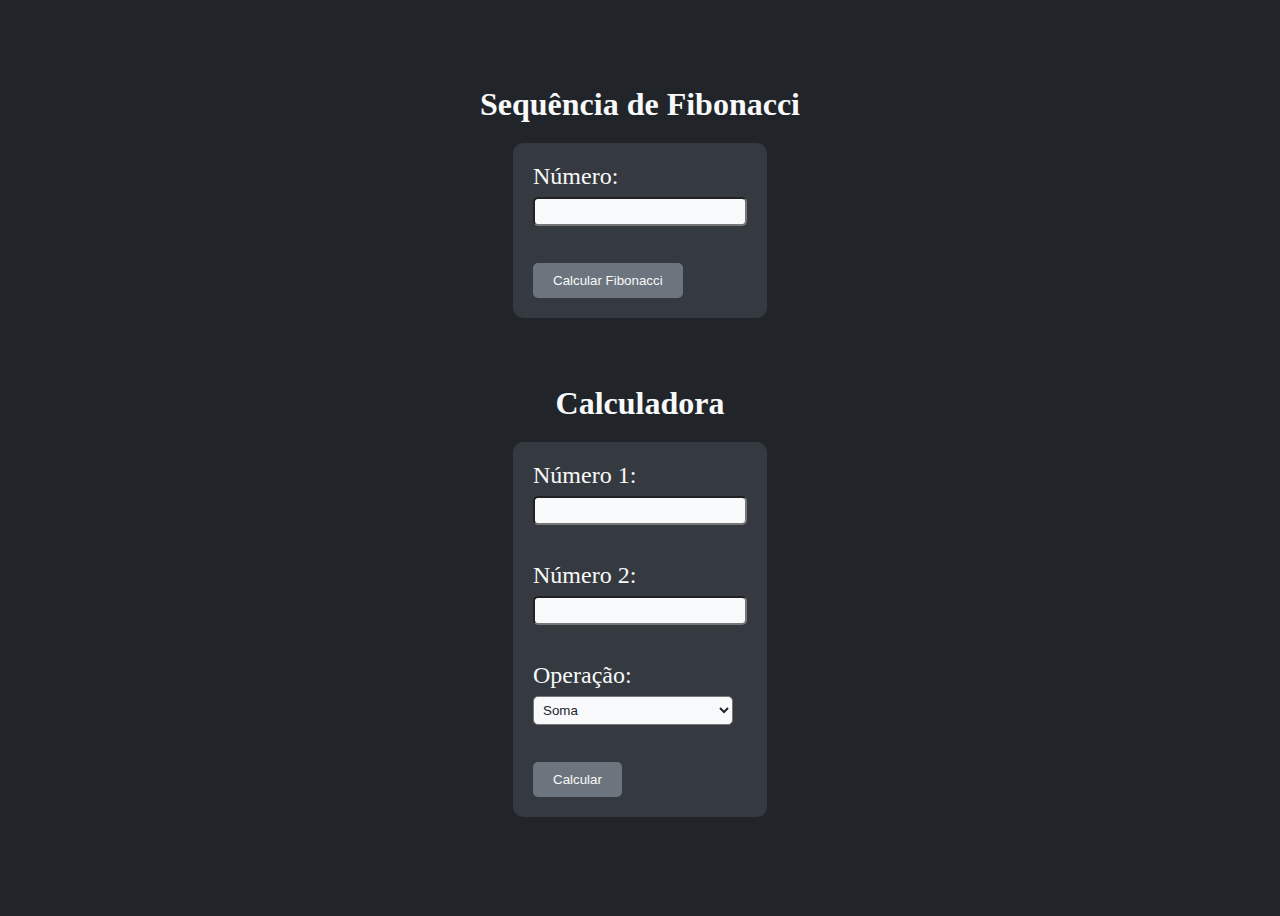
<file: fibonacci-calculadora/index.html>
<!DOCTYPE html>
<html>
	<head>
		<meta charset="UTF-8">
		<title>Calculadora e Fibonacci</title>
		<link rel="stylesheet" href="style.css">
	</head>

	<body>

		<h2>Sequência de Fibonacci</h2>
		<section id="fibonacci" class="section">

			<form action="resultado.php" method="post">
				<div class="form-group">
					<label for="numero">Número:</label>
					<input type="text" id="numero" name="numero"><br><br>
				</div>
				<input type="submit" value="Calcular Fibonacci">
			</form>

			<div id="resultado">
				<!-- O resultado da calculadora e da sequência de Fibonacci será exibido aqui -->
			</div>
		
		</section>

		<h2>Calculadora</h2>
		<section id="calculadora" class="section">
			<form action="resultado.php" method="post">
				<div class="form-group">
					<label for="numero1">Número 1:</label>
					<input type="text" id="numero1" name="numero1"><br><br>
				</div>

				<div class="form-group">
					<label for="numero2">Número 2:</label>
					<input type="text" id="numero2" name="numero2"><br><br>
				</div>

				<div class="form-group">
					<label for="operacao">Operação:</label>
					<select id="operacao" name="operacao">
						<option value="soma">Soma</option>
						<option value="subtracao">Subtração</option>
						<option value="multiplicacao">Multiplicação</option>
						<option value="divisao">Divisão</option>
					</select><br><br>
				</div>

				<input type="submit" value="Calcular">
			</form>
		</section>

	</body>

</html>
</file>
<file: fibonacci-calculadora/style.css>
body {
	display: flex;
	flex-direction: column;
	align-items: center;
	justify-content: center;
	min-height: 100vh;
	background-color: #212529;
	color: #f8f9fa;
	font-size: 24px;
}

h2 {
	font-size: 32px;
	margin-bottom: 20px;
}

.section {
	margin-bottom: 40px;
	padding: 20px;
	border-radius: 10px;
	background-color: #343a40;
}

.form-group {
	margin-bottom: 10px;
}

label {
	display: block;
	margin-bottom: 5px;
}

input[type="text"],
select {
	width: 200px;
	padding: 5px;
	border-radius: 5px;
	background-color: #f8f9fa;
	color: #212529;
}

input[type="submit"] {
	padding: 10px 20px;
	border: none;
	border-radius: 5px;
	background-color: #6c757d;
	color: #f8f9fa;
	cursor: pointer;
}

input[type="submit"]:hover {
	background-color: #495057;
}
</file>
